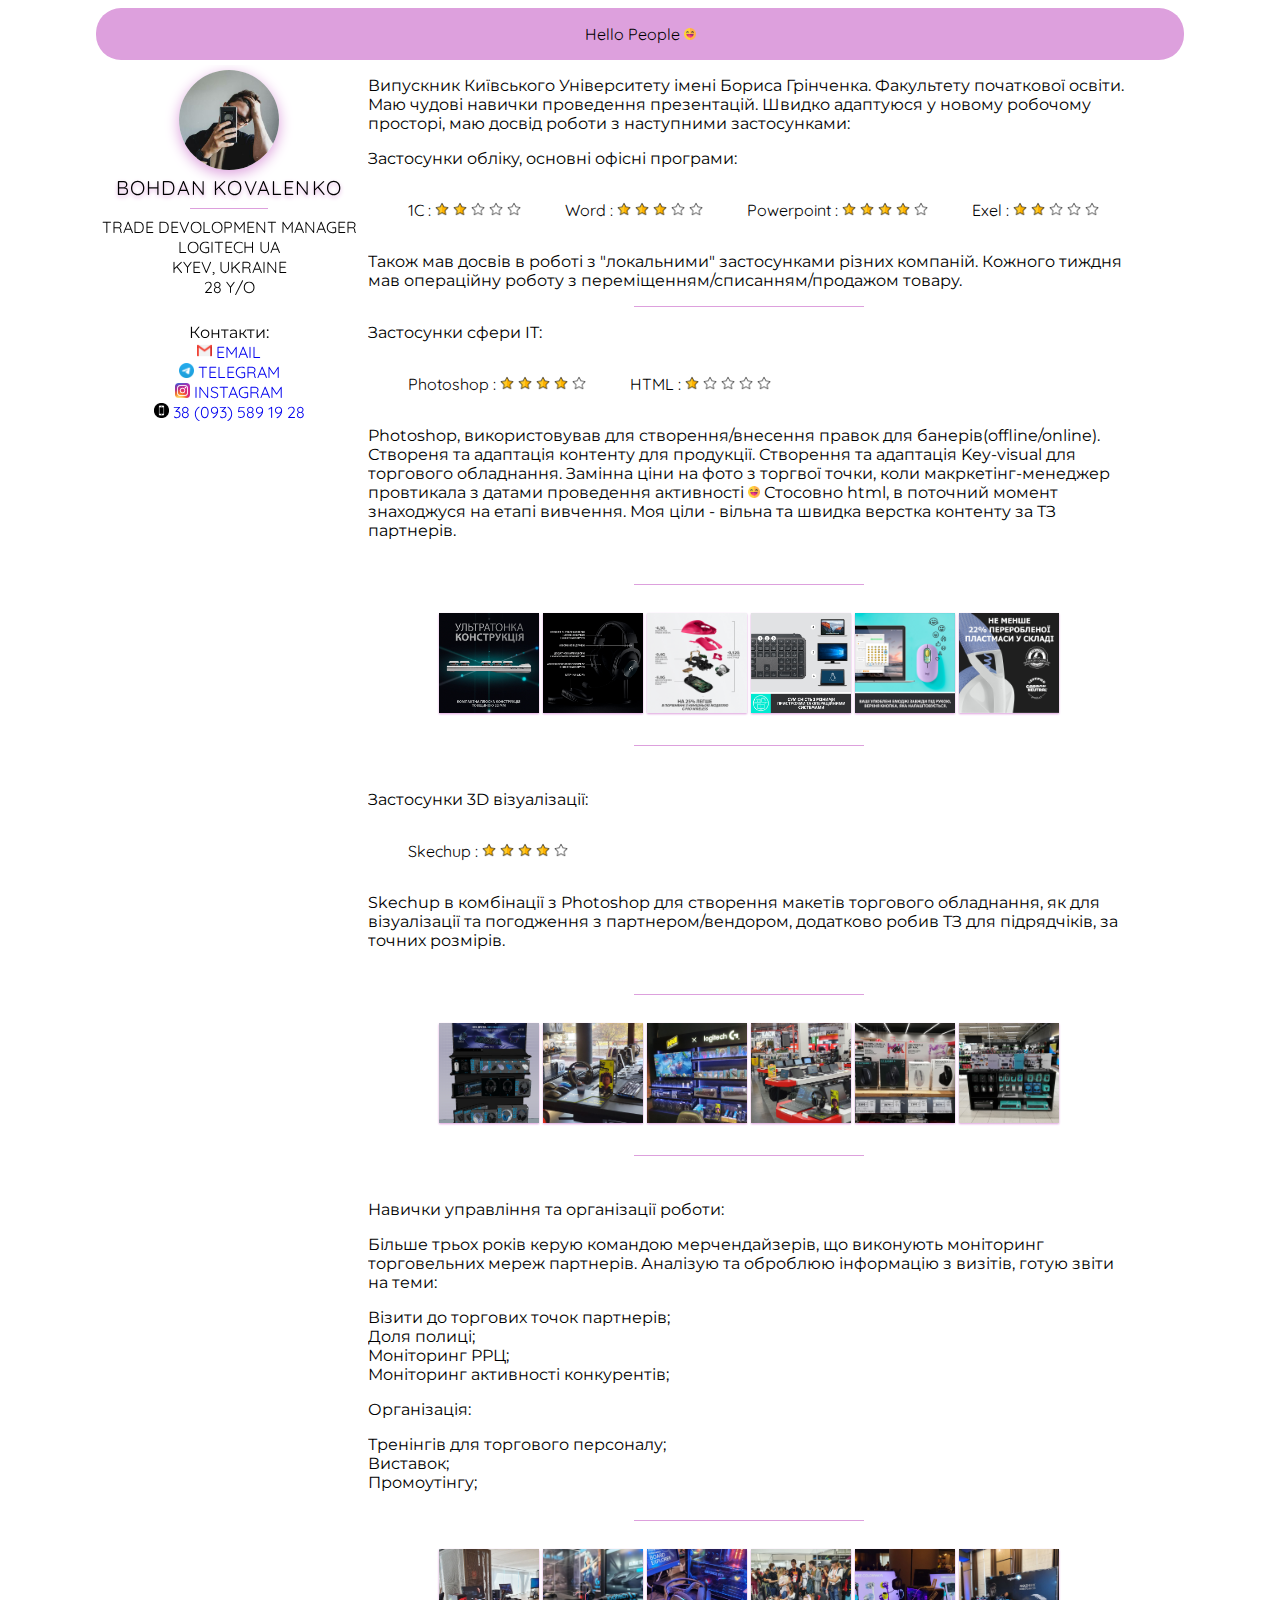
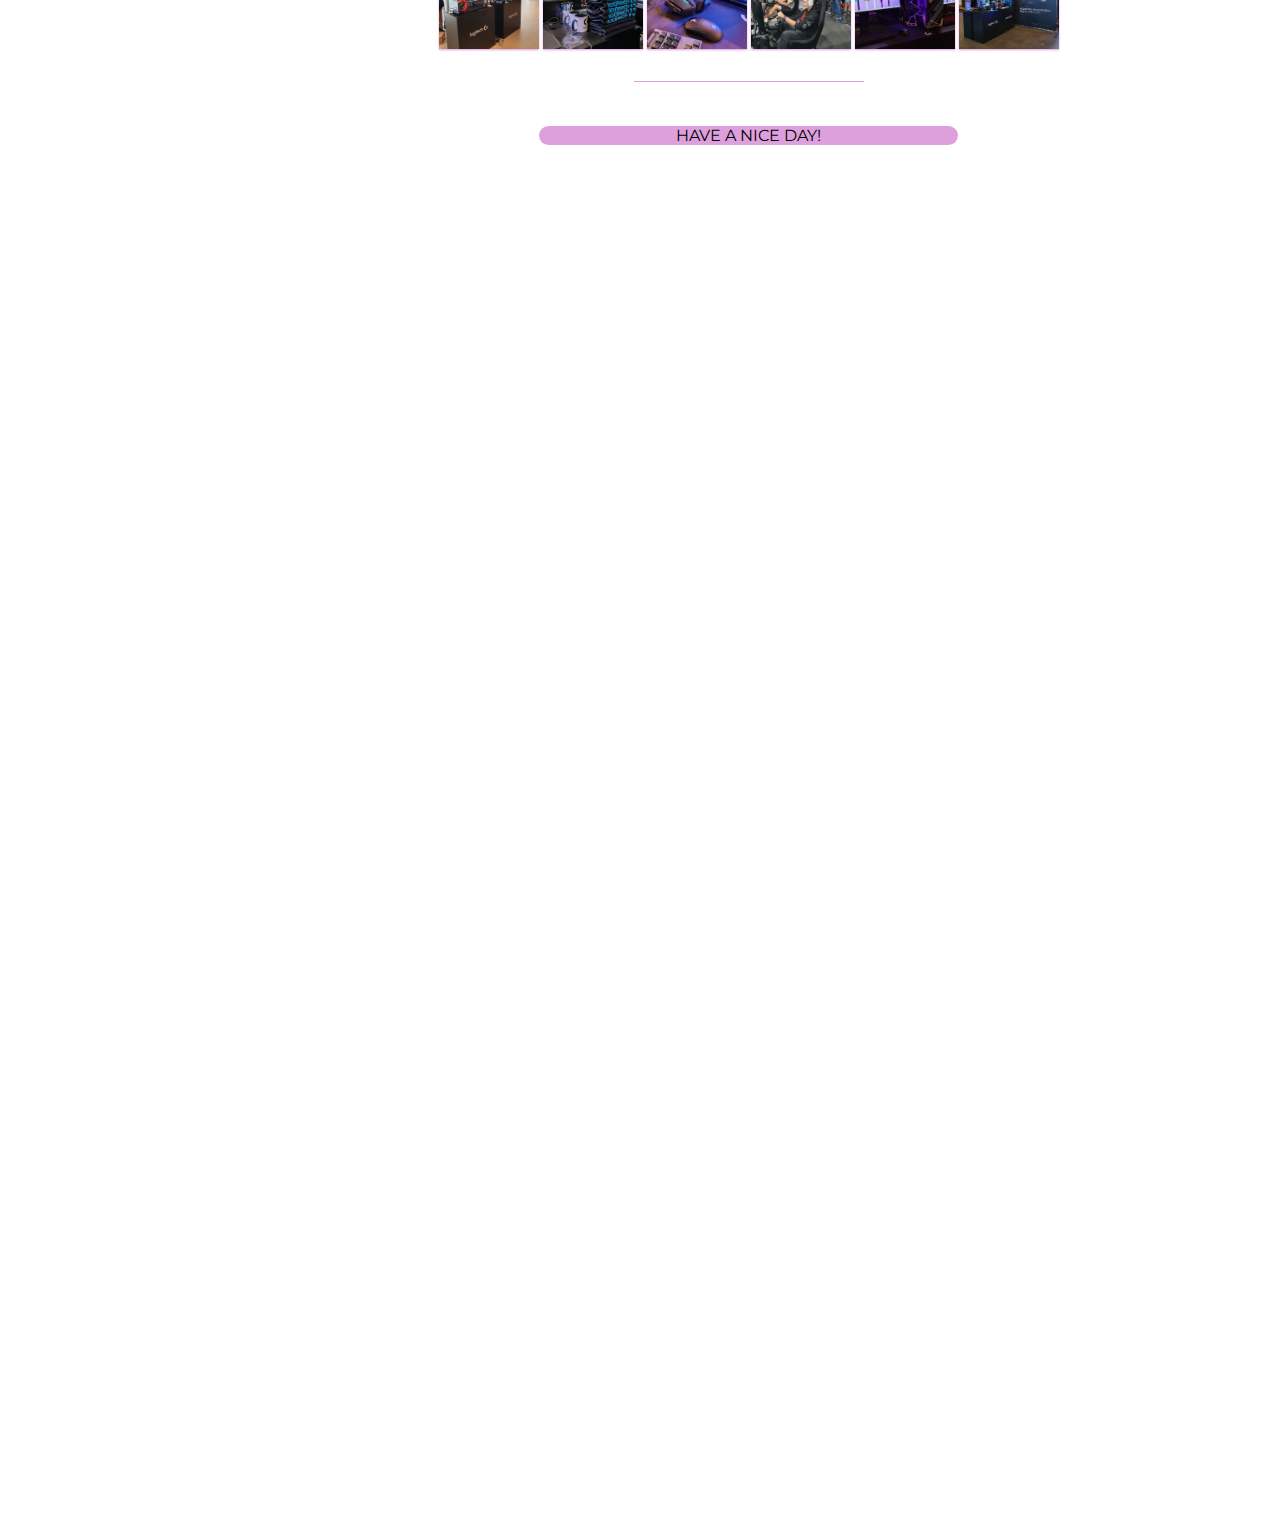
<file: index.html>
<!DOCTYPE html>
<html lang="en">
<head>
    <meta charset="UTF-8">
    <title>VS</title>
    <link rel="stylesheet" href="styles.css">

</head>

<body>
    <header>
        <div class="header-wrap">
            <p>Hello People <img src="smile.png" alt="smile" width="12px"></p>
            
        </div>    
    </header>
    
    
    <main>
        <aside>
            <img id="myphoto" src="1.jpg" alt="myphoto">
            <p id="name" >BOHDAN KOVALENKO</p>
            <hr size="1px" width="30%" color="plum">
            <p class="name1">TRADE DEVOLOPMENT MANAGER LOGITECH UA</p>
            <p class="name1">KYEV, UKRAINE</p>
            <p class="name1">28 Y/O</p>
            <p style="margin-top: 10%;" class="uatext">Контакти:</p>
            <p style="text-align: center;"><a href="mailto:bogdankovalenkomail@gmail.com" target="_blank"><img src="elogo.png" alt="tlogo" width="15px">  EMAIL</a></p>
            <p style="text-align: center;"><a class="myname2" href="https://t.me/bkovalenko" target="_blank"><img src="tlogo.svg.png" alt="tlogo" width="15px">  TELEGRAM</a></p> 
            <p style="text-align: center;"><a class="myname2" href="https://www.instagram.com/bohdan____k/" target="_blank"><img src="ilogo.png" alt="ilogo" width="15px">  INSTAGRAM</a></p>
            <p style="text-align: center;"><a class="myname2" href="tell:+380935891928" target="_blank"><img src="mlogo.png" alt="mobile logo" width="15px">  38 (093) 589 19 28</a></p>

        </aside>
    <div class="info">
        <p class="uatext">Випускник Київського Університету імені Бориса Грінченка. Факультету початкової освіти. Маю чудові навички проведення презентацій. Швидко адаптуюся у новому робочому просторі, маю досвід роботи з наступними застосунками:</p>
        <p class="uatext">Застосунки обліку, основні офісні програми:</p>

        <ol class="info-icon">1C : 
                                <img class="icons1" src="gold.png" alt="golds">
                                <img class="icons1" src="gold.png" alt="golds">
                                <img class="icons1" src="black.png" alt="blacks">
                                <img class="icons1" src="black.png" alt="blacks">
                                <img class="icons1" src="black.png" alt="blacks">
                            </ol>  
        <ol class="info-icon">Word : 
                                <img class="icons1" src="gold.png" alt="golds">
                                <img class="icons1" src="gold.png" alt="golds">
                                <img class="icons1" src="gold.png" alt="golds">
                                <img class="icons1" src="black.png" alt="blacks">
                                <img class="icons1" src="black.png" alt="blacks">
        </ol>
        <ol class="info-icon">Powerpoint : 
                                <img class="icons1" src="gold.png" alt="golds">
                                <img class="icons1" src="gold.png" alt="golds">
                                <img class="icons1" src="gold.png" alt="golds">
                                <img class="icons1" src="gold.png" alt="golds">
                                <img class="icons1" src="black.png" alt="blacks"> 
        </ol>
        <ol class="info-icon">Exel : 
                                <img class="icons1" src="gold.png" alt="golds">
                                <img class="icons1" src="gold.png" alt="golds">
                                <img class="icons1" src="black.png" alt="blacks">
                                <img class="icons1" src="black.png" alt="blacks">
                                <img class="icons1" src="black.png" alt="blacks">
        </ol>
        
        <p class="uatext">Також мав досвів в роботі з "локальними" застосунками різних компаній. 
        Кожного тиждня мав операційну роботу з переміщенням/списанням/продажом товару. </p>
        
        <hr size="1px" width="30%" color="plum">
        
        <p class="uatext">Застосунки сфери IT:</p>
        <ol class="info-icon">Photoshop : 
                                <img class="icons1" src="gold.png" alt="golds">
                                <img class="icons1" src="gold.png" alt="golds">
                                <img class="icons1" src="gold.png" alt="golds">
                                <img class="icons1" src="gold.png" alt="golds">
                                <img class="icons1" src="black.png" alt="blacks">
        </ol> 
        <ol class="info-icon">HTML : 
                                <img class="icons1" src="gold.png" alt="golds">
                                <img class="icons1" src="black.png" alt="blacks">
                                <img class="icons1" src="black.png" alt="blacks">
                                <img class="icons1" src="black.png" alt="blacks">
                                <img class="icons1" src="black.png" alt="blacks">
        </ol>
        <Ol><p class="uatext">Photoshop, використовував для створення/внесення правок для банерів(offline/online). Створеня та адаптація контенту для продукції. Створення та адаптація Key-visual для торгового обладнання. Замінна ціни на фото з торгвої точки, коли макркетінг-менеджер провтикала з датами проведення активності <img src="smile.png" alt="smile" width="12px"> Стосовно html, в поточний момент знаходжуся на етапі вивчення. Моя ціли - вільна та швидка верстка контенту за ТЗ партнерів. </p></Ol>
   
        <br>
        <hr size="1px" width="30%" color="plum">
        <br>
        <div class="rich-photo">
            <img src="ph1.png" alt="photo1" class="phphoto" />
            <img src="ph2.jpg" alt="photo2" class="phphoto" />
            <img src="ph3.png" alt="photo3" class="phphoto" />
            <img src="ph4.png" alt="photo4" class="phphoto" />
            <img src="ph5.jpg" alt="photo5" class="phphoto" />
            <img src="ph6.jpg" alt="photo6" class="phphoto" />
        </div>      
        <br>
        <hr size="1px" width="30%" color="plum">
        <br>
        <p class="uatext">Застосунки 3D візуалізації:</p>
        <ol class="info-icon">Skechup : 
                                <img class="icons1" src="gold.png" alt="golds">
                                <img class="icons1" src="gold.png" alt="golds">
                                <img class="icons1" src="gold.png" alt="golds">
                                <img class="icons1" src="gold.png" alt="golds">
                                <img class="icons1" src="black.png" alt="blacks">
        </ol>
        <ol><p class="uatext">Skechup в комбінації з Photoshop для створення макетів торгового обладнання, як для візуалізації та погодження з партнером/вендором, додатково робив ТЗ для підрядчіків, за точних розмірів.</p></ol>
        <br>
        <hr size="1px" width="30%" color="plum">
        <br>
        <div class="rich-phototd">
            <img src="td1.jpg" alt="photo1" class="phphototd" />
            <img src="td3.jpg" alt="photo3" class="phphototd" />
            <img src="td4.jpg" alt="photo4" class="phphototd" />
            <img src="td5.jpg" alt="photo5" class="phphototd" />
            <img src="td6.jpg" alt="photo6" class="phphototd" />
            <img src="td7.jpg" alt="photo6" class="phphototd" />
           
        </div>      
        <br>
        <hr size="1px" width="30%" color="plum">
        <br>
        <p class="uatext">Навички управління та організації роботи:</p>
        
            
            <p class="uatext" >Більше трьох років керую командою мерчендайзерів, що виконують моніторинг торговельних мереж партнерів. Аналізую та оброблюю інформацію з визітів, готую звіти на теми: </p>
                <li class="uatext">Візити до  торгових точок партнерів;</li>
                <li class="uatext">Доля полиці;</li>
                <li class="uatext">Моніторинг РРЦ;</li>
                <li class="uatext">Моніторинг активності конкурентів;</li>
            
            <p class="uatext" >Організація:</p>
                <li class="uatext">Тренінгів для торгового персоналу;</li>
                <li class="uatext">Виставок;</li>
                <li class="uatext">Промоутінгу;</li>
                <br>
                <hr size="1px" width="30%" color="plum">
                <br>
                <div class="rich-phototd">
                    <img src="action1.jpg" alt="photo1" class="phphototd" />
                    <img src="action2.jpg" alt="photo3" class="phphototd" />
                    <img src="action3.jpg" alt="photo4" class="phphototd" />
                    <img src="action4.jpg" alt="photo5" class="phphototd" />
                    <img src="action5.jpg" alt="photo6" class="phphototd" />
                    <img src="action6.jpg" alt="photo6" class="phphototd" />
                   
                </div>      
                <br>
                <hr size="1px" width="30%" color="plum">
                <br>
            
        

        <div class="by">
        <p class="uatext">HAVE A NICE DAY!</p>
        </div>

    </div>

 
</main>



</body>
</html>
</file>
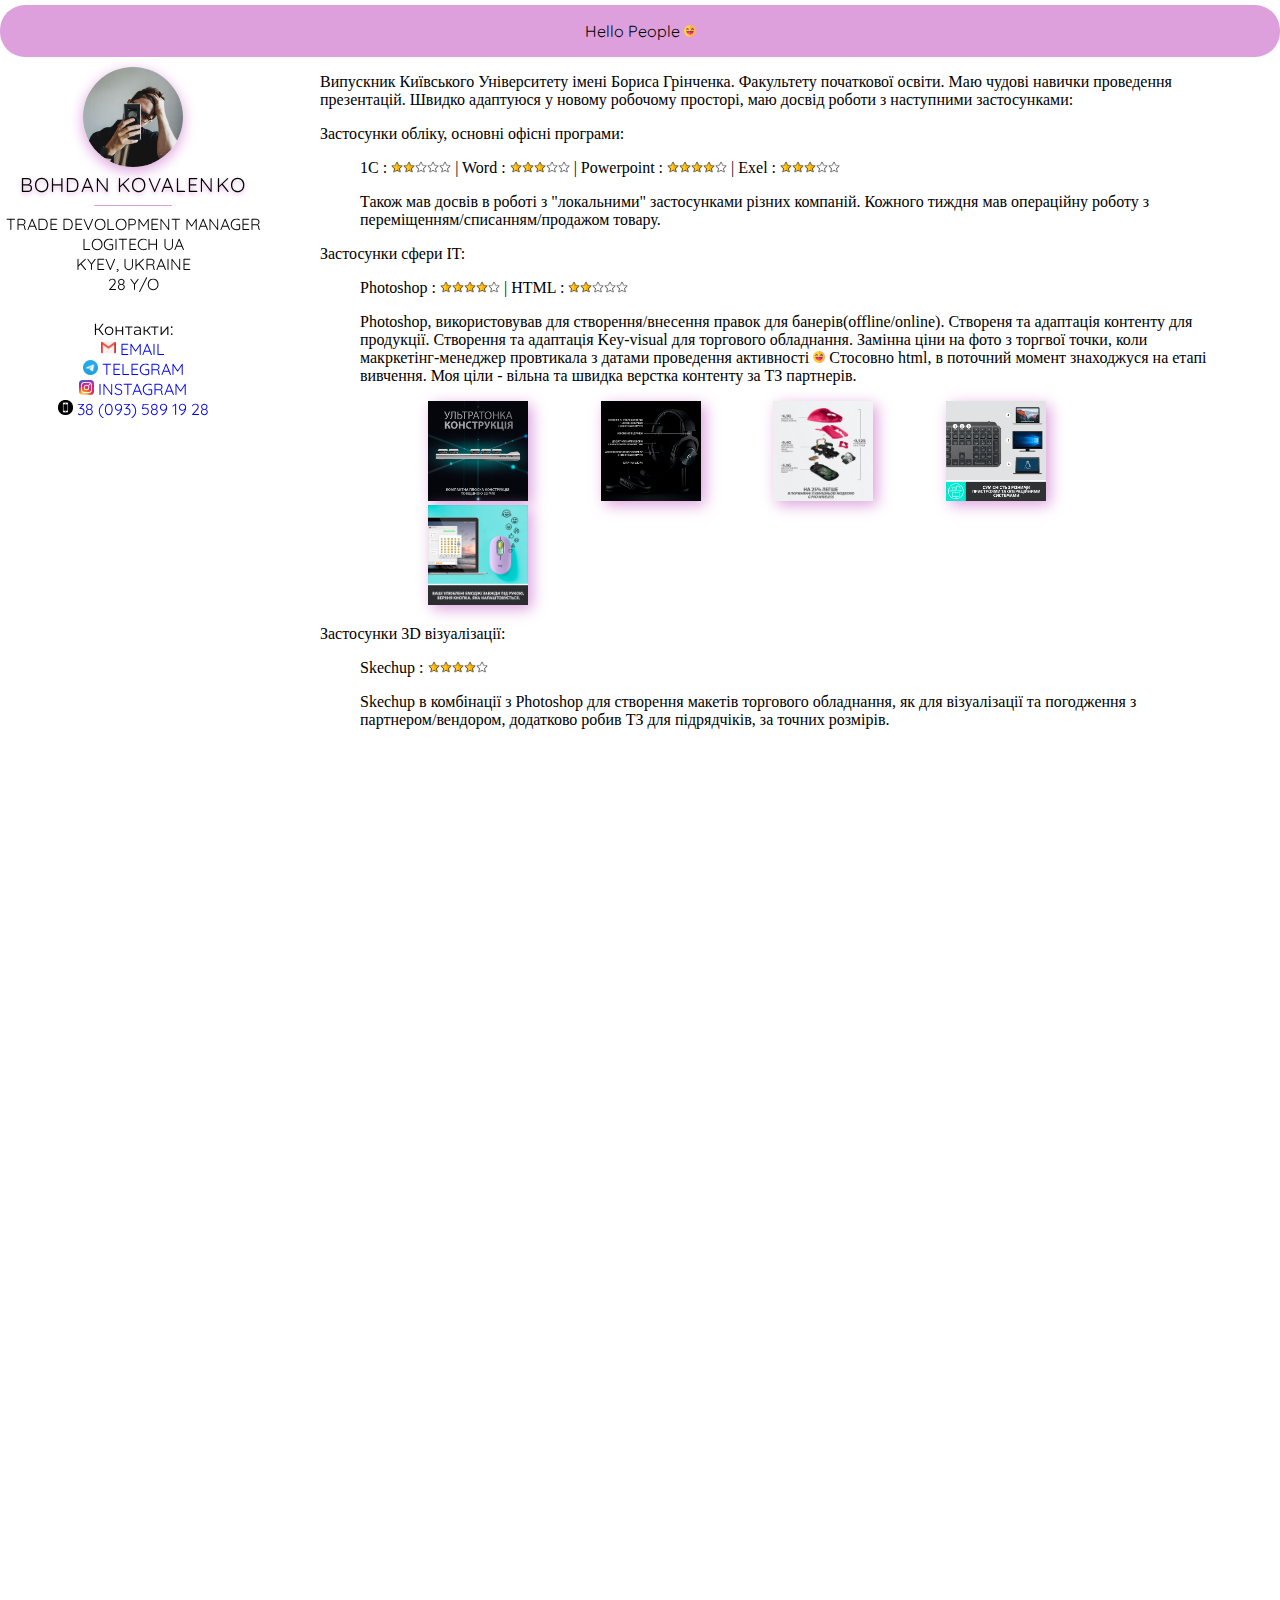
<file: _index.html>
<!DOCTYPE html>
<html lang="en">
<head>
    <meta charset="UTF-8">
    <title>VS</title>
    <link rel="stylesheet" href="_styles.css">

</head>

<body>
    <header>
        <div class="header-wrap">
            <p>Hello People <img src="smile.png" alt="smile" width="12px"></p>
            
        </div>    
    </header>
    
    
    <main>
        <aside>
            <img id="myphoto" src="1.jpg" alt="myphoto">
            <p id="name" >BOHDAN KOVALENKO</p>
            <hr size="1px" width="30%" color="plum">
            <p class="name1">TRADE DEVOLOPMENT MANAGER LOGITECH UA</p>
            <p class="name1">KYEV, UKRAINE</p>
            <p class="name1">28 Y/O</p>
            <p style="margin: 10%;"></p>
            <p class="uatext">Контакти:</p>
            <p style="text-align: center;"><a href="mailto:bogdankovalenkomail@gmail.com" target="_blank"><img src="elogo.png" alt="tlogo" width="15px">  EMAIL</a></p>
            <p style="text-align: center;"><a class="myname2" href="https://t.me/bkovalenko" target="_blank"><img src="tlogo.svg.png" alt="tlogo" width="15px">  TELEGRAM</a></p> 
            <p style="text-align: center;"><a class="myname2" href="https://www.instagram.com/bohdan____k/" target="_blank"><img src="ilogo.png" alt="ilogo" width="15px">  INSTAGRAM</a></p>
            <p style="text-align: center;"><a class="myname2" href="tell:+380935891928" target="_blank"><img src="mlogo.png" alt="mobile logo" width="15px">  38 (093) 589 19 28</a></p>

        </aside>
    <div class="info">
        <p class="alltext">Випускник Київського Університету імені Бориса Грінченка. Факультету початкової освіти. Маю чудові навички проведення презентацій. Швидко адаптуюся у новому робочому просторі, маю досвід роботи з наступними застосунками:</p>
        <p class="alltext">Застосунки обліку, основні офісні програми:</p>

        <ol>1C : <img src="gold.png" alt="gold" width="12px"><img src="gold.png" alt="gold" width="12px"><img src="black.png" alt="gold" width="12px"><img src="black.png" alt="gold" width="12px"><img src="black.png" alt="gold" width="12px">  |  Word : <img src="gold.png" alt="gold" width="12px"><img src="gold.png" alt="gold" width="12px"><img src="gold.png" alt="gold" width="12px"><img src="black.png" alt="gold" width="12px"><img src="black.png" alt="gold" width="12px">  |  Powerpoint : <img src="gold.png" alt="gold" width="12px"><img src="gold.png" alt="gold" width="12px"><img src="gold.png" alt="gold" width="12px"><img src="gold.png" alt="gold" width="12px"><img src="black.png" alt="gold" width="12px">  |  Exel : <img src="gold.png" alt="gold" width="12px"><img src="gold.png" alt="gold" width="12px"><img src="gold.png" alt="gold" width="12px"><img src="black.png" alt="gold" width="12px"><img src="black.png" alt="gold" width="12px"> </ol>
        <Ol><p>Також мав досвів в роботі з "локальними" застосунками різних компаній. 
        Кожного тиждня мав операційну роботу з переміщенням/списанням/продажом товару. </p></Ol>

        <p>Застосунки сфери IT:</p>
        <ol>Photoshop : <img src="gold.png" alt="gold" width="12px"><img src="gold.png" alt="gold" width="12px"><img src="gold.png" alt="gold" width="12px"><img src="gold.png" alt="gold" width="12px"><img src="black.png" alt="gold" width="12px"> | HTML : <img src="gold.png" alt="gold" width="12px"><img src="gold.png" alt="gold" width="12px"><img src="black.png" alt="gold" width="12px"><img src="black.png" alt="gold" width="12px"><img src="black.png" alt="gold" width="12px"> </ol>
        <Ol><p>Photoshop, використовував для створення/внесення правок для банерів(offline/online). Створеня та адаптація контенту для продукції. Створення та адаптація Key-visual для торгового обладнання. Замінна ціни на фото з торгвої точки, коли макркетінг-менеджер провтикала з датами проведення активності <img src="smile.png" alt="smile" width="12px"> Стосовно html, в поточний момент знаходжуся на етапі вивчення. Моя ціли - вільна та швидка верстка контенту за ТЗ партнерів. </p></Ol>
            <ol><img src="ph1.png" alt="photo1" class="phphoto" width="100px"/>
            <img src="ph2.jpg" alt="photo2" class="phphoto" />
            <img src="ph3.png" alt="photo3" class="phphoto" />
            <img src="ph4.png" alt="photo3" class="phphoto" />
            <img src="ph5.jpg" alt="photo3" class="phphoto" />
        </ol>
    <p>Застосунки 3D візуалізації:</p>
        
    <ol>Skechup : <img src="gold.png" alt="gold" width="12px"><img src="gold.png" alt="gold" width="12px"><img src="gold.png" alt="gold" width="12px"><img src="gold.png" alt="gold" width="12px"><img src="black.png" alt="gold" width="12px"></ol>
    <ol><p>Skechup в комбінації з Photoshop для створення макетів торгового обладнання, як для візуалізації та погодження з партнером/вендором, додатково робив ТЗ для підрядчіків, за точних розмірів.</p></ol>
</div>
    </main>

</body>
</html>
</file>
<file: styles.css>
@import url('https://fonts.googleapis.com/css2?family=Quicksand:wght@300&family=Roboto&display=swap');
@import url('https://fonts.googleapis.com/css2?family=Montserrat:wght@300&family=Quicksand:wght@300&family=Roboto&display=swap');



body {
    margin-left: auto;
    margin-right: auto;
    padding: 0;
    width: 85%;
    font-family: 'Quicksand', sans-serif;   
    }
.icons1 {width: 14px;}
.info-icon {display: inline-block;}

div.by {
    margin-left: auto;
    margin-right: auto;
    max-width: 55%;
    text-align: center;
    background-color: plum;
    border-radius: 25px;    
}
header {
    margin-top: 5px;
    width: 100%;
    background: plum;
    border-radius: 25px;
    font-family: 'Quicksand', sans-serif;
    
}

aside a {
    text-decoration: none;
    font-family: 'Quicksand', sans-serif;
    
}

.header-wrap {
    width: 100%;
    margin: 0 auto;
    display: flex;
    justify-content: center;
}
input {
    margin: 15px;
}

main {
    display: flex;
    width: 100%;
    margin: 0% auto;
    margin-bottom: 100%;
}
.info {
    
    margin-left: 25%;
    margin-bottom: 25%;
    width: 100%;
    height: 100%;
    max-width: 70%;
    max-height: 100%;
    width: 100%;
    height: 100%;
    border-top: 200px;
    border-width: 200px;
    overflow: hidden;
    
    
}
section{
    width: 75%;
}
aside {
    background-color: inherit;
    max-height: 100%;
    max-width: 20%;
    width: 100%;
    height: 100%;
    border-top: 200px;
    border-width: 200px;
    overflow: hidden;
    position: fixed;
    margin: 5px;  
     
}
aside p {
    font-family: 'Quicksand', sans-serif;
    text-align: center;
    margin: 0px auto;
}
#name { 
    font-size: 20px;
    letter-spacing: 1.2px;
    text-shadow: 0px 2px 4px plum;
    margin: 5px auto;
}

.post-itm{
    display: inline-block;
    width: 25%;
}

.uatext {
    font-family: 'Montserrat', sans-serif;
    font-size: normal;
    }

/* Photo zone */
#myphoto {
    display: block;
    margin-left: auto;
    margin-right: auto;
    margin-top: 2%;
    border-radius: 50%;
    width: 100px; 
    box-shadow: 0px 4px 14px plum;
}

div.rich-phototd {text-align: center;}

.phphototd {
    
    display: inline-block;
    box-shadow:0px 1px 2px plum ;
    object-fit: cover;
    object-position: center;
    width:100px;
    height: 100px;
    
    }

.phphototd:hover {transform: scale(2.5);}
div.rich-photo {text-align: center;}
div.rich-photo > img {
    text-align: center;
    display: inline-block;
    width: 100px;
    box-shadow:0px 1px 2px plum ;
}

.phphoto:hover {transform: scale(2.5);}

/* text zone */

ol {display: inline; font-family: 'Quicksand', sans-serif;}

@media screen and (max-height:300px) { 
    aside {position: static;}
    .info {margin: 0 auto;}
}

@media screen and (orientation: portrait)  {
   /* solo id&class type */
    section{width: 90%;}
    .icons1 {width: 20px;}
    .post-itm {width: 48%;}
    #name {font-size: 1.5em;}
    main{flex-direction: column;}
    .phphoto:hover {transform: scale(3.5);}
    .phphototd:hover {transform: scale(3.5);}
    ol {
        display: inline-block;
        padding-top: 0px;
        margin: 2px;
        }   
    /* body type */
    body {
        display: flex;
        flex-direction: column;
        font-size: 3em;
        width: 98%;
         }
    header {
        align-content: center;
        margin-left: auto;
        margin-right: auto;
            }
    
    aside{
        display: flex;
        max-width: 98%;
        width: 100%;
        position: static;
        text-align: center;
        flex-direction: column;
        }


    .phphoto {
        display: inline-block;
        padding: 0px;
        margin-left: 0px;
        box-shadow:0px 1px 2px plum ;
    
        
        }
    .info {
        display: flex;
        max-width: 98%;
        width: 100%;
        margin: 0% auto;
        text-align: center;
        flex-direction: column;
        }

            }
</file>
<file: _styles.css>
@import url('https://fonts.googleapis.com/css2?family=Quicksand:wght@300&family=Roboto&display=swap');
@import url('https://fonts.googleapis.com/css2?family=Montserrat:wght@300&family=Quicksand:wght@300&family=Roboto&display=swap');



body {
    padding: 0;
    margin: 0;
}

header {
    margin-top: 5px;
    width: 100%;
    background: plum;
    border-radius: 25px;
    font-family: 'Quicksand', sans-serif;
    
}

aside a {
    text-decoration: none;
    font-family: 'Quicksand', sans-serif;
    
}

.header-wrap {
    width: 100%;
    margin: 0 auto;
    display: flex;
    justify-content: center;
}
input {
    margin: 15px;
}

main {
    display: flex;
    width: 100%;
    margin: 0% auto;
    margin-bottom: 5000px;
}
.info {
    
    margin-left: 25%;
    margin-bottom: 25%;
    width: 100%;
    height: 100%;
    max-width: 70%;
    max-height: 100%;
    width: 100%;
    height: 100%;
    border-top: 200px;
    border-width: 200px;
    overflow: hidden;
    
    
}
section{
    width: 75%;
}
aside {
    max-height: 100%;
    max-width: 20%;
    width: 100%;
    height: 100%;
    border-top: 200px;
    border-width: 200px;
    overflow: hidden;
    position: fixed;
    margin: 5px;  
     
}
aside p {
    font-family: 'Quicksand', sans-serif;
    text-align: center;
    margin: 0px auto;
}
#name { 
    font-size: 20px;
    letter-spacing: 1.2px;
    text-shadow: 0px 2px 4px plum;
    margin: 5px auto;
}

.post-itm{
    display: inline-block;
    width: 25%;
}

.uatext {
    font-family: 'Montserrat', sans-serif;
    font-size: normal;
    text-align: center; }

/* Photo zone */
#myphoto {
    display: block;
    margin-left: auto;
    margin-right: auto;
    margin-top: 2%;
    border-radius: 50%;
    width: 100px; 
    box-shadow: 0px 4px 14px plum;
}

.phphoto:hover {transform: scale(3.5);}
.phphoto {
    box-shadow:4px 4px 14px plum ;
    margin-left: 8%;  
    width: 100px;  
}


@media screen and (max-width:1200px){
    .post-itm {
        width: 40%;
        justify-content:right;
    }
}
@media screen and (max-width:860px) {.post-itm {width: 30%;}}
@media screen and (max-width:600px) {}
@media screen and (max-width:600px) {
    .post-itm {width: 48%;}
main{
    flex-direction: column;
}
section{
    width: 90%;
}
aside{
    display: flex;
    max-width: 98%;
    width: 100%;
    margin: 0% auto;
    position: static;
    font-family: 'Quicksand', sans-serif;
    text-align: center;
    margin: 0px auto;
    flex-direction: column;
}

}
</file>
